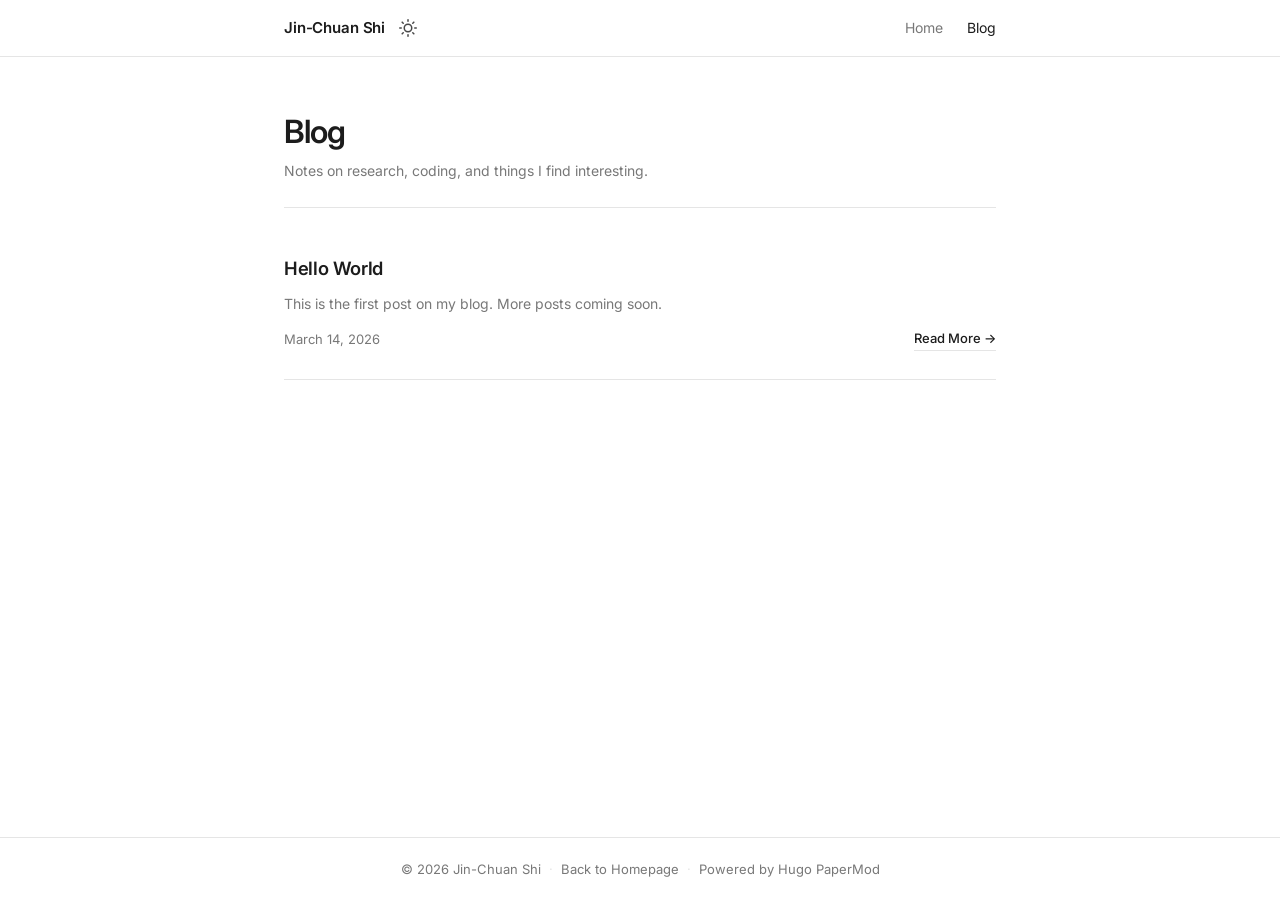
<file: blog/index.html>
<!DOCTYPE HTML>
<html lang="en">

<head>
  <meta charset="UTF-8">
  <title>Blog · Jin-Chuan Shi</title>
  <meta name="author" content="Jin-Chuan Shi">
  <meta name="viewport" content="width=device-width, initial-scale=1">
  <link rel="preconnect" href="https://fonts.googleapis.com">
  <link rel="preconnect" href="https://fonts.gstatic.com" crossorigin>
  <link href="https://fonts.googleapis.com/css2?family=Inter:wght@300;400;500;600&display=swap" rel="stylesheet">
  <link rel="stylesheet" type="text/css" href="blog.css">
  <link rel="icon" href="../img/jinchuan.jpg">
</head>

<body>
  <header class="site-header">
    <div class="header-inner">
      <div class="header-left">
        <a href="../index.html" class="site-title">Jin-Chuan Shi</a>
        <button class="theme-toggle" id="themeToggle" aria-label="Toggle dark mode" title="Toggle dark/light mode">
          <!-- sun icon (shown in light mode) -->
          <svg id="sun-icon" xmlns="http://www.w3.org/2000/svg" width="18" height="18" viewBox="0 0 24 24" fill="none" stroke="currentColor" stroke-width="2" stroke-linecap="round" stroke-linejoin="round">
            <circle cx="12" cy="12" r="5"/><line x1="12" y1="1" x2="12" y2="3"/><line x1="12" y1="21" x2="12" y2="23"/>
            <line x1="4.22" y1="4.22" x2="5.64" y2="5.64"/><line x1="18.36" y1="18.36" x2="19.78" y2="19.78"/>
            <line x1="1" y1="12" x2="3" y2="12"/><line x1="21" y1="12" x2="23" y2="12"/>
            <line x1="4.22" y1="19.78" x2="5.64" y2="18.36"/><line x1="18.36" y1="5.64" x2="19.78" y2="4.22"/>
          </svg>
          <!-- moon icon (shown in dark mode) -->
          <svg id="moon-icon" xmlns="http://www.w3.org/2000/svg" width="18" height="18" viewBox="0 0 24 24" fill="none" stroke="currentColor" stroke-width="2" stroke-linecap="round" stroke-linejoin="round" style="display:none">
            <path d="M21 12.79A9 9 0 1 1 11.21 3 7 7 0 0 0 21 12.79z"/>
          </svg>
        </button>
      </div>
      <nav class="header-nav">
        <a href="../index.html">Home</a>
        <a href="index.html" class="active">Blog</a>
      </nav>
    </div>
  </header>

  <main class="main">
    <div class="page-header">
      <h1 class="page-title">Blog</h1>
      <p class="page-desc">Notes on research, coding, and things I find interesting.</p>
    </div>

    <div class="post-list">

      <!-- Example post entry — duplicate this block for each post -->
      <article class="post-entry">
        <header class="entry-header">
          <h2 class="entry-title">
            <a href="posts/hello-world.html">Hello World</a>
          </h2>
        </header>
        <div class="entry-content">
          <p>This is the first post on my blog. More posts coming soon.</p>
        </div>
        <footer class="entry-footer">
          <span class="entry-date">March 14, 2026</span>
          <a href="posts/hello-world.html" class="read-more">Read More →</a>
        </footer>
      </article>

    </div>
  </main>

  <footer class="site-footer">
    <span>© 2026 Jin-Chuan Shi</span>
    <span class="footer-sep">·</span>
    <a href="../index.html">Back to Homepage</a>
    <span class="footer-sep">·</span>
    <span>Powered by <a href="https://github.com/adityatelange/hugo-PaperMod" target="_blank" rel="noopener">Hugo PaperMod</a></span>
  </footer>

  <script>
    const btn = document.getElementById('themeToggle');
    const sunIcon = document.getElementById('sun-icon');
    const moonIcon = document.getElementById('moon-icon');
    const html = document.documentElement;

    function setDark(dark) {
      if (dark) {
        html.setAttribute('data-theme', 'dark');
        sunIcon.style.display = 'none';
        moonIcon.style.display = '';
        localStorage.setItem('theme', 'dark');
      } else {
        html.removeAttribute('data-theme');
        sunIcon.style.display = '';
        moonIcon.style.display = 'none';
        localStorage.setItem('theme', 'light');
      }
    }

    // Load saved preference
    setDark(localStorage.getItem('theme') === 'dark');

    btn.addEventListener('click', () => {
      setDark(html.getAttribute('data-theme') !== 'dark');
    });
  </script>

</body>
</html>
</file>
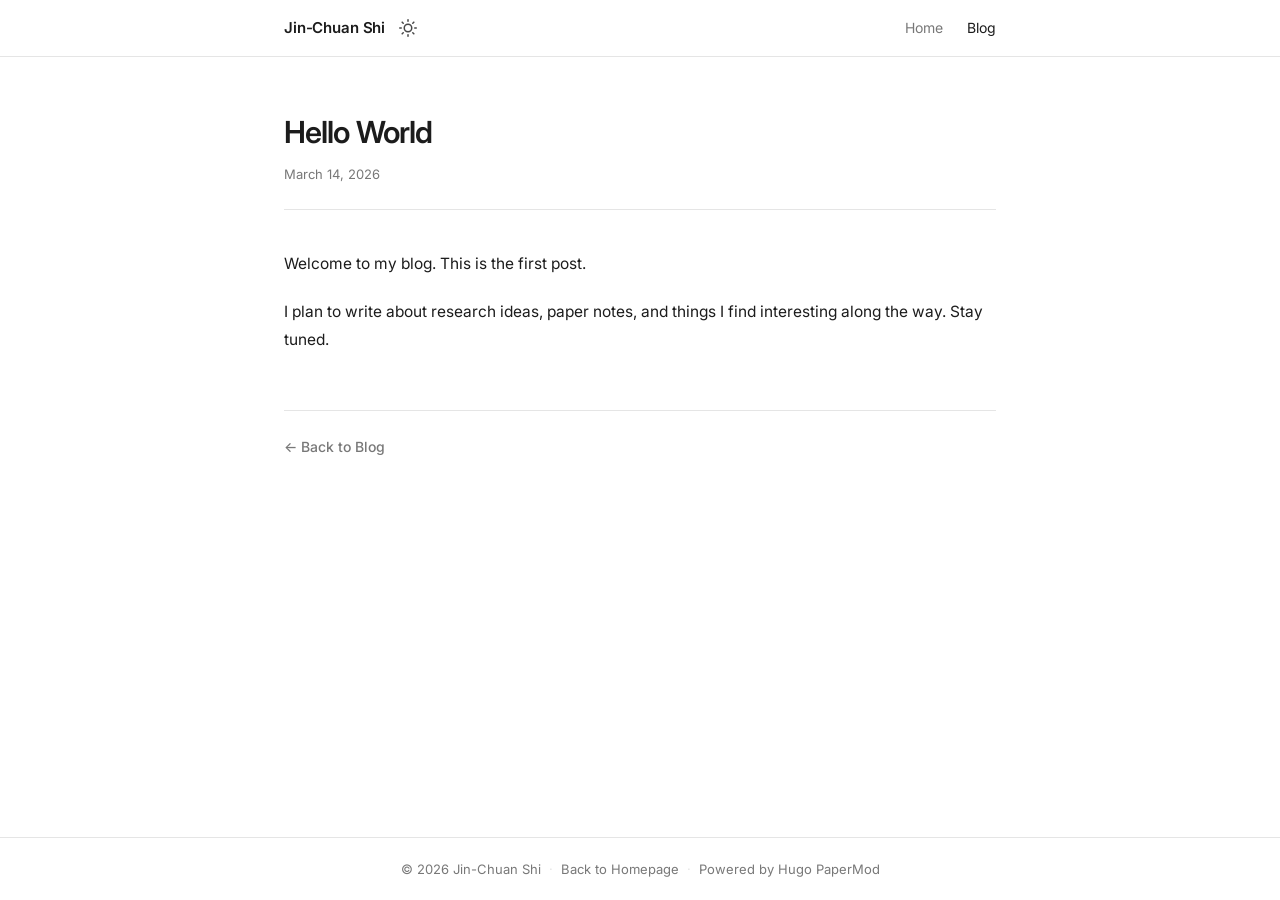
<file: blog/posts/hello-world.html>
<!DOCTYPE HTML>
<html lang="en">

<head>
  <meta charset="UTF-8">
  <title>Hello World · Jin-Chuan Shi</title>
  <meta name="author" content="Jin-Chuan Shi">
  <meta name="viewport" content="width=device-width, initial-scale=1">
  <link rel="preconnect" href="https://fonts.googleapis.com">
  <link rel="preconnect" href="https://fonts.gstatic.com" crossorigin>
  <link href="https://fonts.googleapis.com/css2?family=Inter:wght@300;400;500;600&display=swap" rel="stylesheet">
  <link rel="stylesheet" type="text/css" href="../blog.css">
  <link rel="stylesheet" type="text/css" href="post.css">
  <link rel="icon" href="../../img/jinchuan.jpg">
</head>

<body>
  <header class="site-header">
    <div class="header-inner">
      <div class="header-left">
        <a href="../../index.html" class="site-title">Jin-Chuan Shi</a>
        <button class="theme-toggle" id="themeToggle" aria-label="Toggle dark mode" title="Toggle dark/light mode">
          <svg id="sun-icon" xmlns="http://www.w3.org/2000/svg" width="18" height="18" viewBox="0 0 24 24" fill="none" stroke="currentColor" stroke-width="2" stroke-linecap="round" stroke-linejoin="round">
            <circle cx="12" cy="12" r="5"/><line x1="12" y1="1" x2="12" y2="3"/><line x1="12" y1="21" x2="12" y2="23"/>
            <line x1="4.22" y1="4.22" x2="5.64" y2="5.64"/><line x1="18.36" y1="18.36" x2="19.78" y2="19.78"/>
            <line x1="1" y1="12" x2="3" y2="12"/><line x1="21" y1="12" x2="23" y2="12"/>
            <line x1="4.22" y1="19.78" x2="5.64" y2="18.36"/><line x1="18.36" y1="5.64" x2="19.78" y2="4.22"/>
          </svg>
          <svg id="moon-icon" xmlns="http://www.w3.org/2000/svg" width="18" height="18" viewBox="0 0 24 24" fill="none" stroke="currentColor" stroke-width="2" stroke-linecap="round" stroke-linejoin="round" style="display:none">
            <path d="M21 12.79A9 9 0 1 1 11.21 3 7 7 0 0 0 21 12.79z"/>
          </svg>
        </button>
      </div>
      <nav class="header-nav">
        <a href="../../index.html">Home</a>
        <a href="../index.html" class="active">Blog</a>
      </nav>
    </div>
  </header>

  <main class="main">
    <article class="post">
      <header class="post-header">
        <h1 class="post-title">Hello World</h1>
        <div class="post-meta">
          <span class="post-date">March 14, 2026</span>
        </div>
      </header>

      <div class="post-content">
        <p>Welcome to my blog. This is the first post.</p>
        <p>I plan to write about research ideas, paper notes, and things I find interesting along the way. Stay tuned.</p>
      </div>

      <footer class="post-footer">
        <a href="../index.html">← Back to Blog</a>
      </footer>
    </article>
  </main>

  <footer class="site-footer">
    <span>© 2026 Jin-Chuan Shi</span>
    <span class="footer-sep">·</span>
    <a href="../../index.html">Back to Homepage</a>
    <span class="footer-sep">·</span>
    <span>Powered by <a href="https://github.com/adityatelange/hugo-PaperMod" target="_blank" rel="noopener">Hugo PaperMod</a></span>
  </footer>

  <script>
    const btn = document.getElementById('themeToggle');
    const sunIcon = document.getElementById('sun-icon');
    const moonIcon = document.getElementById('moon-icon');
    const html = document.documentElement;

    function setDark(dark) {
      if (dark) {
        html.setAttribute('data-theme', 'dark');
        sunIcon.style.display = 'none';
        moonIcon.style.display = '';
        localStorage.setItem('theme', 'dark');
      } else {
        html.removeAttribute('data-theme');
        sunIcon.style.display = '';
        moonIcon.style.display = 'none';
        localStorage.setItem('theme', 'light');
      }
    }

    setDark(localStorage.getItem('theme') === 'dark');

    btn.addEventListener('click', () => {
      setDark(html.getAttribute('data-theme') !== 'dark');
    });
  </script>

</body>
</html>
</file>
<file: blog/blog.css>
@import url('https://fonts.googleapis.com/css2?family=Inter:wght@300;400;500;600&display=swap');

:root {
  --bg:         #ffffff;
  --text:       #1c1c1c;
  --text-muted: #787878;
  --border:     #e5e5e5;
  --link:       #1c1c1c;
  --link-hover: #555;
  --accent:     #1c1c1c;
  --font:       'Inter', -apple-system, BlinkMacSystemFont, sans-serif;
  --max-w:      760px;
}

[data-theme="dark"] {
  --bg:         #1a1a1a;
  --text:       #e8e8e8;
  --text-muted: #888;
  --border:     #2e2e2e;
  --link:       #e8e8e8;
  --link-hover: #aaa;
  --accent:     #e8e8e8;
}

[data-theme="dark"] body { background: var(--bg); }

[data-theme="dark"] .site-header {
  background: rgba(26,26,26,0.92);
}

[data-theme="dark"] .post-content code,
[data-theme="dark"] .post-content pre {
  background: #252525;
}

*, *::before, *::after { box-sizing: border-box; margin: 0; padding: 0; }

html { scroll-behavior: smooth; transition: background 0.25s ease, color 0.25s ease; }

body {
  background: var(--bg);
  color: var(--text);
  font-family: var(--font);
  font-size: 15px;
  line-height: 1.7;
  -webkit-font-smoothing: antialiased;
  min-height: 100vh;
  display: flex;
  flex-direction: column;
}

a {
  color: var(--link);
  text-decoration: none;
  transition: color 0.15s ease;
}
a:hover { color: var(--link-hover); }

/* ── HEADER ── */
.site-header {
  border-bottom: 1px solid var(--border);
  position: sticky;
  top: 0;
  background: rgba(255,255,255,0.92);
  backdrop-filter: blur(8px);
  -webkit-backdrop-filter: blur(8px);
  z-index: 100;
}

.header-inner {
  max-width: var(--max-w);
  margin: 0 auto;
  padding: 0 24px;
  height: 56px;
  display: flex;
  align-items: center;
  justify-content: space-between;
}

.header-left {
  display: flex;
  align-items: center;
  gap: 10px;
}

.theme-toggle {
  background: none;
  border: none;
  cursor: pointer;
  padding: 4px;
  color: var(--text);
  display: flex;
  align-items: center;
  justify-content: center;
  border-radius: 4px;
  transition: color 0.15s ease, background 0.15s ease;
  opacity: 0.8;
}

.theme-toggle:hover {
  opacity: 1;
  background: var(--border);
}

.theme-toggle svg {
  display: block;
}

.site-title {
  font-size: 15px;
  font-weight: 600;
  letter-spacing: -0.01em;
}

.header-nav {
  display: flex;
  gap: 24px;
}

.header-nav a {
  font-size: 14px;
  color: var(--text-muted);
  font-weight: 400;
}

.header-nav a:hover,
.header-nav a.active {
  color: var(--text);
}

/* ── MAIN ── */
.main {
  max-width: var(--max-w);
  margin: 0 auto;
  padding: 56px 24px 80px;
  flex: 1;
  width: 100%;
}

/* ── PAGE HEADER ── */
.page-header {
  margin-bottom: 48px;
  padding-bottom: 24px;
  border-bottom: 1px solid var(--border);
}

.page-title {
  font-size: 2rem;
  font-weight: 600;
  letter-spacing: -0.03em;
  line-height: 1.2;
  margin-bottom: 8px;
}

.page-desc {
  font-size: 14px;
  color: var(--text-muted);
}

/* ── POST LIST ── */
.post-list {
  display: flex;
  flex-direction: column;
  gap: 0;
}

.post-entry {
  padding: 28px 0;
  border-bottom: 1px solid var(--border);
}

.post-entry:first-child {
  padding-top: 0;
}

.entry-header { margin-bottom: 10px; }

.entry-title {
  font-size: 1.15rem;
  font-weight: 600;
  letter-spacing: -0.02em;
  line-height: 1.4;
}

.entry-title a { color: var(--text); }
.entry-title a:hover { color: var(--text-muted); }

.entry-content p {
  font-size: 14px;
  color: var(--text-muted);
  line-height: 1.65;
  margin-bottom: 12px;
}

.entry-footer {
  display: flex;
  align-items: center;
  justify-content: space-between;
  margin-top: 4px;
}

.entry-date {
  font-size: 13px;
  color: var(--text-muted);
}

.read-more {
  font-size: 13px;
  font-weight: 500;
  color: var(--text);
  border-bottom: 1px solid var(--border);
  padding-bottom: 1px;
  transition: border-color 0.15s ease;
}

.read-more:hover {
  color: var(--text-muted);
  border-color: var(--text-muted);
}

/* ── SITE FOOTER ── */
.site-footer {
  border-top: 1px solid var(--border);
  padding: 20px 24px;
  text-align: center;
  font-size: 13px;
  color: var(--text-muted);
  display: flex;
  justify-content: center;
  align-items: center;
  gap: 8px;
}

.footer-sep { color: var(--border); }
.site-footer a { color: var(--text-muted); }
.site-footer a:hover { color: var(--text); }

/* ── RESPONSIVE ── */
@media (max-width: 600px) {
  .main { padding: 40px 18px 60px; }
  .page-title { font-size: 1.6rem; }
  .entry-footer { flex-direction: column; align-items: flex-start; gap: 6px; }
}
</file>
<file: blog/posts/post.css>
/* ── POST PAGE ── */
.post {
  max-width: 100%;
}

.post-header {
  margin-bottom: 40px;
  padding-bottom: 24px;
  border-bottom: 1px solid var(--border);
}

.post-title {
  font-size: 1.9rem;
  font-weight: 600;
  letter-spacing: -0.03em;
  line-height: 1.25;
  margin-bottom: 12px;
}

.post-meta {
  font-size: 13px;
  color: var(--text-muted);
  display: flex;
  gap: 16px;
  align-items: center;
}

/* ── POST CONTENT ── */
.post-content {
  font-size: 15.5px;
  line-height: 1.8;
  color: var(--text);
}

.post-content p { margin-bottom: 20px; }

.post-content h2 {
  font-size: 1.2rem;
  font-weight: 600;
  letter-spacing: -0.02em;
  margin: 36px 0 14px;
}

.post-content h3 {
  font-size: 1rem;
  font-weight: 600;
  margin: 28px 0 10px;
}

.post-content ul,
.post-content ol {
  padding-left: 22px;
  margin-bottom: 20px;
}

.post-content li { margin-bottom: 6px; }

.post-content a {
  color: var(--text);
  border-bottom: 1px solid var(--border);
  padding-bottom: 1px;
}

.post-content a:hover {
  color: var(--text-muted);
  border-color: var(--text-muted);
}

.post-content blockquote {
  border-left: 3px solid var(--border);
  padding-left: 18px;
  color: var(--text-muted);
  margin: 24px 0;
  font-style: italic;
}

.post-content code {
  font-family: 'SFMono-Regular', Consolas, 'Liberation Mono', Menlo, monospace;
  font-size: 13.5px;
  background: #f5f5f5;
  padding: 2px 6px;
  border-radius: 3px;
}

.post-content pre {
  background: #f5f5f5;
  border-radius: 6px;
  padding: 18px 20px;
  overflow-x: auto;
  margin-bottom: 20px;
}

.post-content pre code {
  background: none;
  padding: 0;
  font-size: 13.5px;
}

/* ── POST FOOTER ── */
.post-footer {
  margin-top: 56px;
  padding-top: 24px;
  border-top: 1px solid var(--border);
  font-size: 14px;
}

.post-footer a {
  color: var(--text-muted);
  font-weight: 500;
}

.post-footer a:hover { color: var(--text); }

/* ── RESPONSIVE ── */
@media (max-width: 600px) {
  .post-title { font-size: 1.5rem; }
}
</file>
